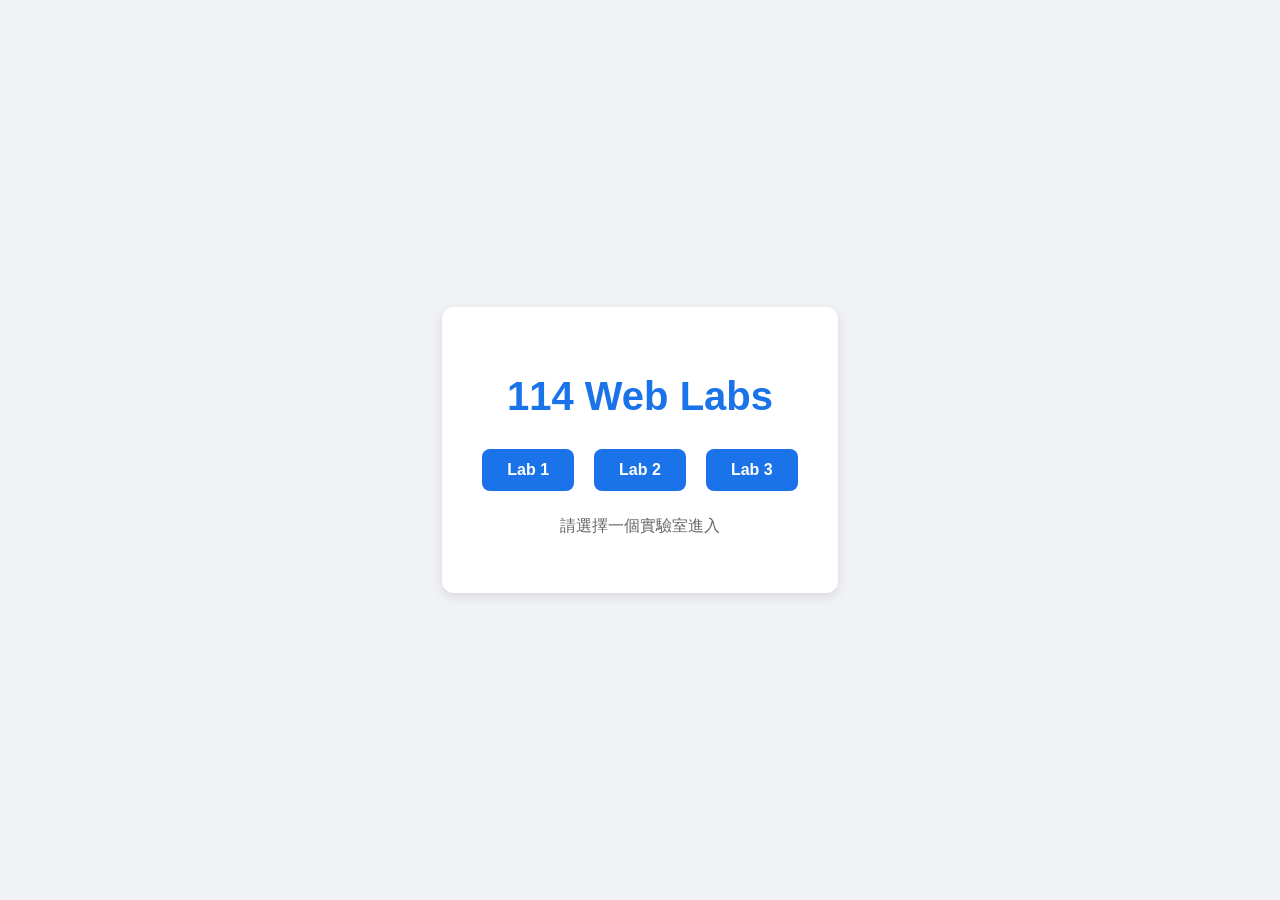
<file: index.html>
<!DOCTYPE html>
<html lang="zh-Hant">
<head>
    <meta charset="UTF-8">
    <meta name="viewport" content="width=device-width, initial-scale=1.0">
    <title>114 Web Labs</title>
    <style>
        /* 簡單耐看的樣式 */
        body {
            font-family: "Microsoft JhengHei", Helvetica, Arial, sans-serif;
            background-color: #f0f2f5;
            display: flex;
            flex-direction: column;
            align-items: center;
            justify-content: center;
            height: 100vh;
            margin: 0;
        }

        h1 {
            color: #1a73e8;
            font-size: 2.5rem;
            margin-bottom: 30px;
        }

        .container {
            background-white: white;
            padding: 40px;
            border-radius: 12px;
            box-shadow: 0 4px 12px rgba(0,0,0,0.1);
            background: white;
            text-align: center;
        }

        .nav-links {
            display: flex;
            gap: 20px;
        }

        .nav-links a {
            text-decoration: none;
            color: white;
            background-color: #1a73e8;
            padding: 12px 25px;
            border-radius: 8px;
            font-weight: bold;
            transition: background 0.3s ease;
        }

        .nav-links a:hover {
            background-color: #1557b0;
        }

        p {
            margin-top: 25px;
            color: #666;
        }
    </style>
</head>
<body>

    <div class="container">
        <h1>114 Web Labs</h1>
        
        <div class="nav-links">
            <a href="lab1/index.html">Lab 1</a>
            <a href="lab2/index.html">Lab 2</a>
            <a href="lab3/index.html">Lab 3</a>
        </div>

        <p>請選擇一個實驗室進入</p>
    </div>

</body>
</html>
</file>
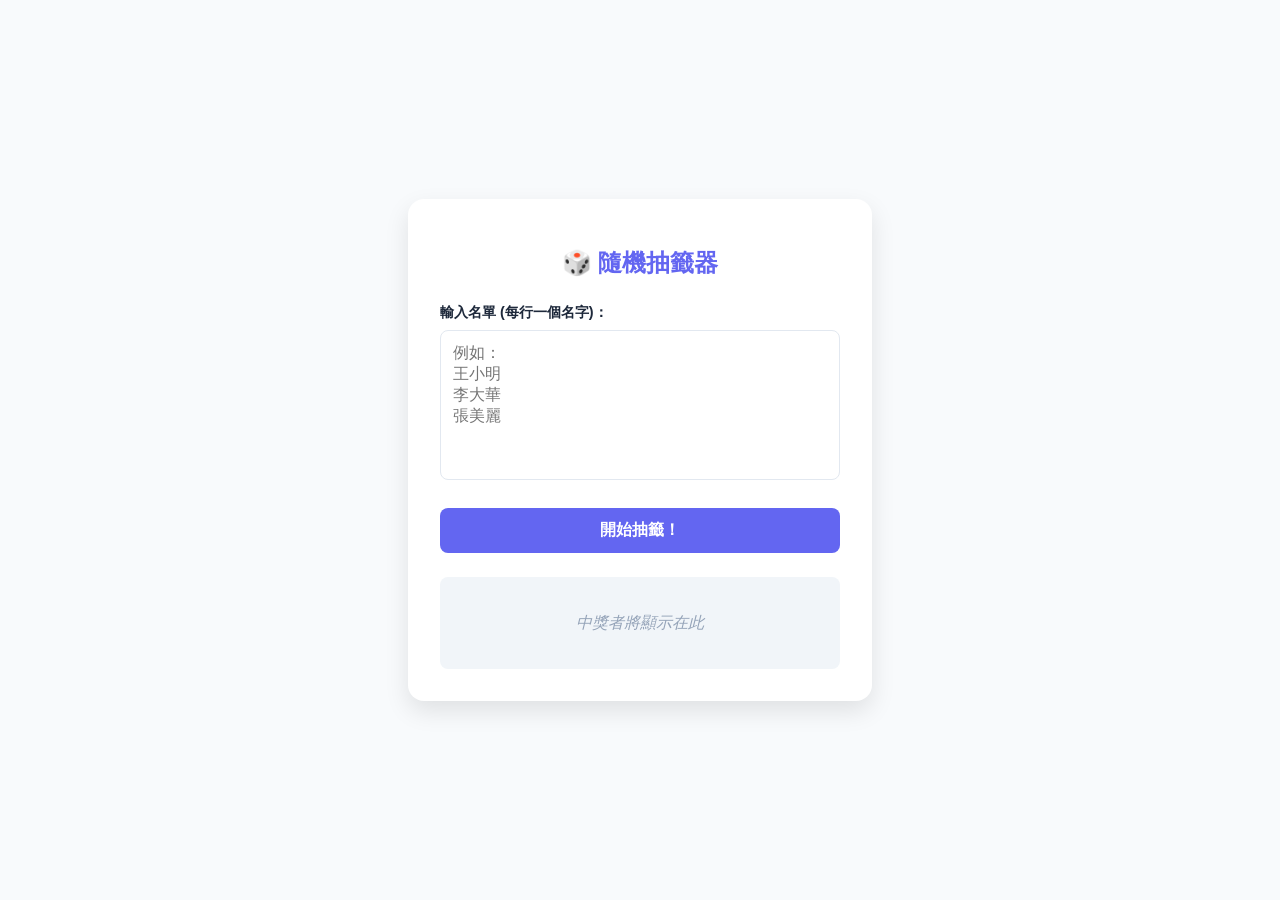
<file: lab1/index.html>
<!DOCTYPE html>
<html lang="zh-TW">
<head>
    <meta charset="UTF-8">
    <meta name="viewport" content="width=device-width, initial-scale=1.0">
    <title>簡單隨機抽籤器</title>
    <style>
        /* CSS 樣式：負責網頁的外觀 */
        :root {
            --primary-color: #6366f1;
            --primary-hover: #4f46e5;
            --bg-color: #f8fafc;
            --card-bg: #ffffff;
            --text-color: #1e293b;
        }

        body {
            font-family: "PingFang TC", "Microsoft JhengHei", sans-serif;
            background-color: var(--bg-color);
            color: var(--text-color);
            display: flex;
            justify-content: center;
            align-items: center;
            min-height: 100vh;
            margin: 0;
        }

        .container {
            background-color: var(--card-bg);
            padding: 2rem;
            border-radius: 1rem;
            box-shadow: 0 10px 25px rgba(0, 0, 0, 0.1);
            width: 100%;
            max-width: 400px;
            text-align: center;
        }

        h1 {
            margin-bottom: 1.5rem;
            font-size: 1.5rem;
            color: var(--primary-color);
        }

        .input-group {
            margin-bottom: 1.5rem;
            text-align: left;
        }

        label {
            display: block;
            margin-bottom: 0.5rem;
            font-weight: bold;
            font-size: 0.9rem;
        }

        textarea {
            width: 100%;
            height: 150px;
            padding: 0.75rem;
            border: 1px solid #e2e8f0;
            border-radius: 0.5rem;
            resize: none;
            box-sizing: border-box;
            font-size: 1rem;
            outline: none;
            transition: border-color 0.2s;
        }

        textarea:focus {
            border-color: var(--primary-color);
            box-shadow: 0 0 0 3px rgba(99, 102, 241, 0.1);
        }

        button {
            width: 100%;
            padding: 0.75rem;
            background-color: var(--primary-color);
            color: white;
            border: none;
            border-radius: 0.5rem;
            font-size: 1rem;
            font-weight: bold;
            cursor: pointer;
            transition: background-color 0.2s, transform 0.1s;
        }

        button:hover {
            background-color: var(--primary-hover);
        }

        button:active {
            transform: scale(0.98);
        }

        .result-area {
            margin-top: 1.5rem;
            padding: 1rem;
            border-radius: 0.5rem;
            background-color: #f1f5f9;
            min-height: 60px;
            display: flex;
            flex-direction: column;
            justify-content: center;
            align-items: center;
        }

        #result-name {
            font-size: 1.25rem;
            font-weight: bold;
            color: #ef4444; /* 抽中的名字顯示紅色 */
            margin: 0;
        }

        .placeholder-text {
            color: #94a3b8;
            font-style: italic;
        }

        /* 簡單的動畫效果 */
        .pop-effect {
            animation: pop 0.3s ease-out;
        }

        @keyframes pop {
            0% { transform: scale(0.8); opacity: 0; }
            100% { transform: scale(1); opacity: 1; }
        }
    </style>
</head>
<body>

    <div class="container">
        <h1>🎲 隨機抽籤器</h1>
        
        <div class="input-group">
            <label for="name-list">輸入名單 (每行一個名字)：</label>
            <textarea id="name-list" placeholder="例如：&#10;王小明&#10;李大華&#10;張美麗"></textarea>
        </div>

        <button onclick="drawWinner()">開始抽籤！</button>

        <div class="result-area">
            <p id="result-label" class="placeholder-text">中獎者將顯示在此</p>
            <p id="result-name"></p>
        </div>
    </div>

    <script>
        /**
         * JavaScript 邏輯：負責抽籤的計算
         */
        function drawWinner() {
            // 1. 取得文字框中的內容
            const textArea = document.getElementById('name-list');
            const resultLabel = document.getElementById('result-label');
            const resultName = document.getElementById('result-name');

            // 2. 將字串轉換為陣列
            // split('\n') 依照換行符號切分
            // filter(name => name.trim() !== '') 過濾掉空白行
            const names = textArea.value.split('\n')
                .map(name => name.trim())
                .filter(name => name !== '');

            // 3. 檢查名單是否為空
            if (names.length === 0) {
                alert('請先輸入至少一個名字喔！');
                return;
            }

            // 4. 產生隨機索引 (Random Index)
            // Math.random() 會產生 0 到 1 之間的隨機數
            // 乘上長度後用 Math.floor 無條件捨去
            const randomIndex = Math.floor(Math.random() * names.length);
            const winner = names[randomIndex];

            // 5. 顯示結果並加上小動畫
            resultLabel.textContent = '恭喜抽中：';
            resultLabel.classList.remove('placeholder-text');
            
            resultName.textContent = winner;
            
            // 重置動畫：移除再加入 class
            resultName.classList.remove('pop-effect');
            void resultName.offsetWidth; // 強制瀏覽器重繪，確保動畫能再次觸發
            resultName.classList.add('pop-effect');
        }
    </script>

</body>
</html>
</file>
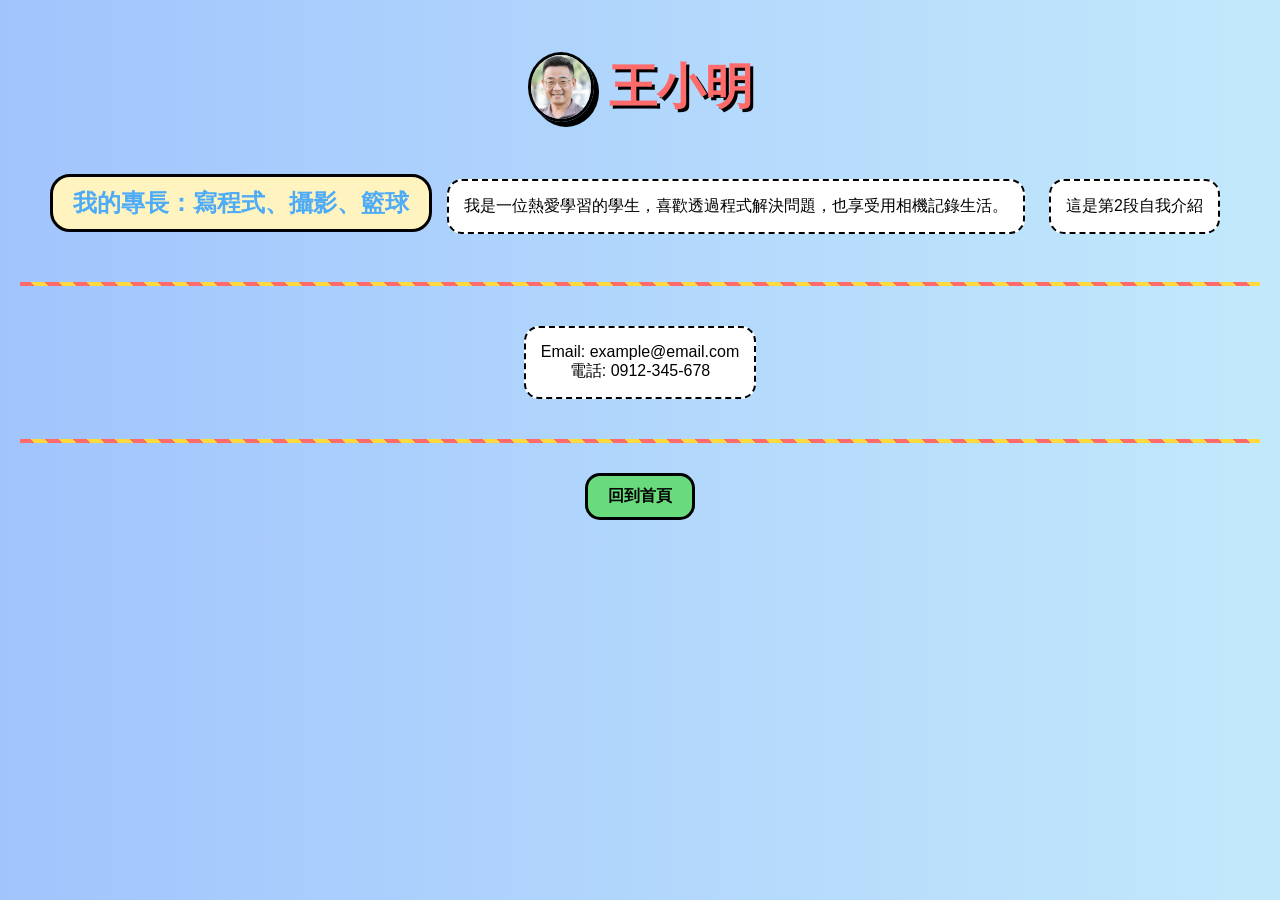
<file: lab2/index.html>
<!DOCTYPE html>
<html lang="zh-Hant">
<head>
    <meta charset="UTF-8"> <!-- 設定網頁編碼，避免中文亂碼 -->
    <meta name="viewport" content="width=device-width, initial-scale=1.0"> <!-- 讓手機也能正常顯示 -->
    <title>王大同</title> <!-- 瀏覽器分頁上顯示的標題 -->
    <link rel="stylesheet" href="style.css">
</head>
<body>
    <!-- 主標題：我的名字 -->
    <h1>    <img src="me.png" alt="我的照片">
        王小明</h1>

    <!-- 副標題：我的專長 -->
    <h2>我的專長：寫程式、攝影、籃球</h2>

    <!-- 自我介紹段落 -->
    <p>
        我是一位熱愛學習的學生，喜歡透過程式解決問題，也享受用相機記錄生活。
    </p>

    <p>
        這是第2段自我介紹
    </p>

    <!-- 分隔線 -->
    <hr>

    <!-- 聯絡資訊 -->
    <p>
        Email: example@email.com<br>
        電話: 0912-345-678
    </p>

    <hr>

    <!-- 回首頁 -->
    <a href="../index.html">回到首頁</a>
</body>
</html>
</file>
<file: lab2/style.css>
/* 整體背景 */
body {
    background: linear-gradient(to right, #a1c4fd, #c2e9fb);
    font-family: "Comic Sans MS", "Arial Rounded MT Bold", sans-serif;
    text-align: center;
    margin: 0;
    padding: 20px;
}

/* 主標題 */
h1 {
    color: #ff6b6b;
    font-size: 48px;
    text-shadow: 3px 3px 0px #000;
}

h1 {
    display: flex;
    align-items: center;
    justify-content: center;
    gap: 15px;
}

/* 讓標題裡的圖片變小一點 */
h1 img {
    width: 60px;
    border-radius: 50%;
    border: 3px solid #000;
}

/* 副標題 */
h2 {
    color: #4dabf7;
    background-color: #fff3bf;
    display: inline-block;
    padding: 10px 20px;
    border-radius: 20px;
    border: 3px solid #000;
}

/* 文字段落 */
p {
    background-color: #ffffff;
    display: inline-block;
    padding: 15px;
    border-radius: 15px;
    border: 2px dashed #000;
    margin: 10px;
}

/* 圖片卡通化 */
img {
    width: 200px;
    border-radius: 50%;
    border: 5px solid #000;
    box-shadow: 5px 5px 0px #000;
}

/* 分隔線 */
hr {
    border: none;
    height: 4px;
    background: repeating-linear-gradient(
        45deg,
        #ff6b6b,
        #ff6b6b 10px,
        #ffd93d 10px,
        #ffd93d 20px
    );
    margin: 30px 0;
}

/* 連結按鈕 */
a {
    display: inline-block;
    padding: 10px 20px;
    background-color: #69db7c;
    color: #000;
    text-decoration: none;
    border-radius: 15px;
    border: 3px solid #000;
    font-weight: bold;
}

/* 滑鼠移上去效果 */
a:hover {
    background-color: #38d9a9;
    transform: scale(1.1);
}
</file>
